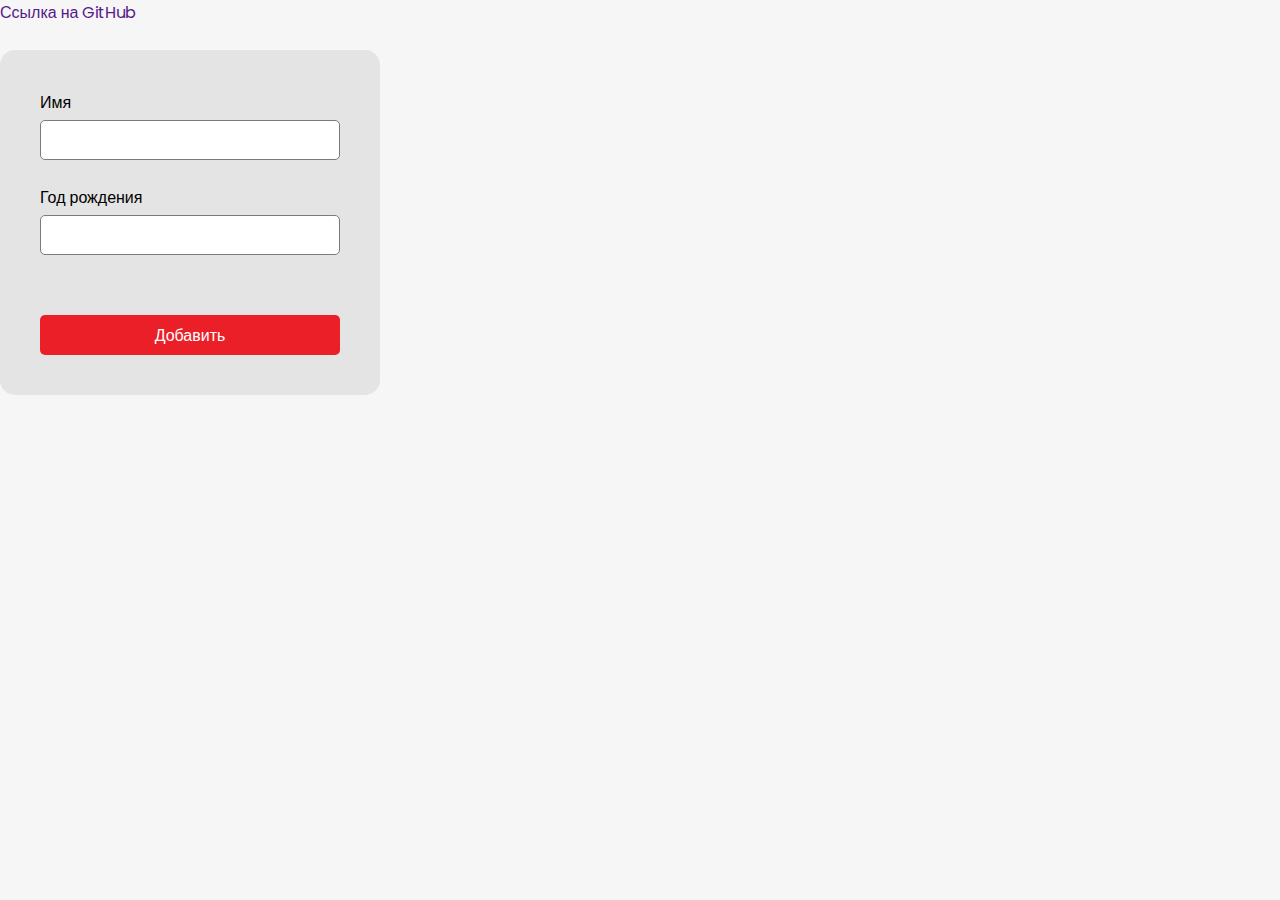
<file: sm10/index.html>
<!DOCTYPE html>
<html lang="en">
  <head>
    <meta charset="UTF-8" />
    <meta http-equiv="X-UA-Compatible" content="IE=edge" />
    <meta name="viewport" content="width=device-width, initial-scale=1.0" />
    <link rel="stylesheet" href="assets/css/style.css" />
    <link rel="preconnect" href="https://fonts.googleapis.com" />
    <link rel="preconnect" href="https://fonts.gstatic.com" crossorigin />
    <link
      href="https://fonts.googleapis.com/css2?family=Poppins&display=swap"
      rel="stylesheet"
    />
    <script src="assets/js/main.js" defer></script>
    <title>Document</title>
  </head>
  <body>
    <header>
      <a href="" class="title"
        >Ссылка на GitHub</a
      >
    </header>
    <br />



    <div class="page">
      <div class="container">
        <div class="page_content">
          <form class="form">
            <label for="inputName" class="label">Имя</label> <br />
            <input type="text" name="inputName" id="inputName" class="input" />
            <br />
            <p class="error" id="error1"></p>
            <br />
            <label for="inputText" class="label">Год рождения</label> <br />
            <input type="number" name="inputAge" id="inputAge" class="input" />
            <br />
            <p class="error" id="error2"></p>
            <br />
            <a href="https://club.z-go.ru/" class="link_site"></a> <br />
            <input
              type="submit"
              value="Добавить"
              id="submit"
              class="submit"
              name="submit"            />
          </form>
        </div>
      </div>
    </div>

    <!-- <div class="banner">
      <div class="container">
        <div class="forma">
          <h1 class="title">Заполните форму</h1>
          <br />
          <form class="form">
            <input
              type="text"
              name="name"
              class="name"
              id="name"
              placeholder="Ваше имя"
            />
            <i class="error"></i>
            <input
              type="text"
              name="date"
              class="date"
              id="date"
              placeholder="Ваш год рождения"
            />
            <i class="error2"></i>
            <input
              type="submit"
              class="btn"
              id="btn"
              value="Отправить"
              disabled
            />
            <a href="https://club.z-go.ru/" class="link"></a>
          </form>
        </div>
      </div>
    </div> -->
  </body>
</html>
</file>
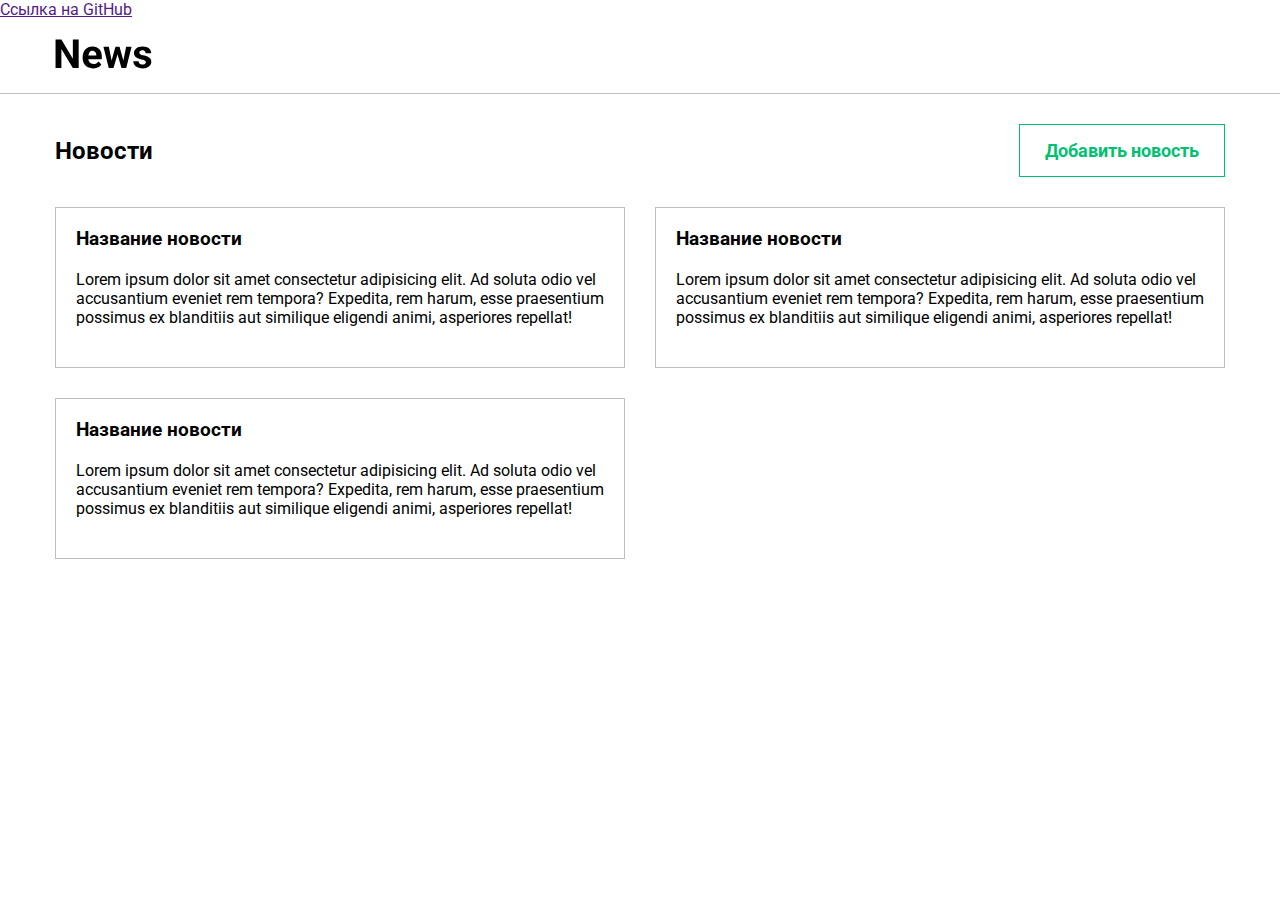
<file: sm11/index.html>
<!DOCTYPE html>
<html lang="en">
  <head>
    <meta charset="UTF-8" />
    <meta http-equiv="X-UA-Compatible" content="IE=edge" />
    <meta name="viewport" content="width=device-width, initial-scale=1.0" />
    <link rel="stylesheet" href="css/style.css" />
    <link rel="preconnect" href="https://fonts.googleapis.com" />
    <link rel="preconnect" href="https://fonts.gstatic.com" crossorigin />
    <link
      href="https://fonts.googleapis.com/css2?family=Roboto:wght@400;700&display=swap"
      rel="stylesheet"
    />
    <script src="js/main.js" defer></script>
    <title>Document</title>
  </head>
  <body>
    <a href="" class=""
      >Ссылка на GitHub</a
    >
    <div class="modal">
      <div class="modal-form">
        <div class="wrapper modal-form__wrapper">
          <h2 class="h2">Добавление новости</h2>
          <button class="close-button">
            <img src="img/close.svg" alt="" class="close-button__img" />
          </button>
        </div>
        <input type="text" class="form-elem" id="name" placeholder="Название" />
        <p class="error"></p>
        <textarea
          class="form-elem textarea"
          id="text"
          placeholder="Текст"
        ></textarea>
        <p class="error2"></p>
        <button class="send">Добавить новость</button>
      </div>
    </div>
    <header class="header">
      <div class="container">
        <figure class="header-logo">
          <img src="img/logo.svg" alt="" class="header-logo__img" />
        </figure>
      </div>
    </header>
    <main class="main">
      <div class="container">
        <div class="wrapper">
          <h2 class="h2">Новости</h2>
          <button class="add-button">Добавить новость</button>
        </div>
        <div class="wrapper news-wrapper" id="news">
          <div class="news-item">
            <h3 class="h3">Название новости</h3>
            <p class="news-item__p">
              Lorem ipsum dolor sit amet consectetur adipisicing elit. Ad soluta
              odio vel accusantium eveniet rem tempora? Expedita, rem harum,
              esse praesentium possimus ex blanditiis aut similique eligendi
              animi, asperiores repellat!
            </p>
          </div>
          <div class="news-item">
            <h3 class="h3">Название новости</h3>
            <p class="news-item__p">
              Lorem ipsum dolor sit amet consectetur adipisicing elit. Ad soluta
              odio vel accusantium eveniet rem tempora? Expedita, rem harum,
              esse praesentium possimus ex blanditiis aut similique eligendi
              animi, asperiores repellat!
            </p>
          </div>
          <div class="news-item">
            <h3 class="h3">Название новости</h3>
            <p class="news-item__p">
              Lorem ipsum dolor sit amet consectetur adipisicing elit. Ad soluta
              odio vel accusantium eveniet rem tempora? Expedita, rem harum,
              esse praesentium possimus ex blanditiis aut similique eligendi
              animi, asperiores repellat!
            </p>
          </div>
        </div>
      </div>
    </main>
  </body>
</html>
</file>
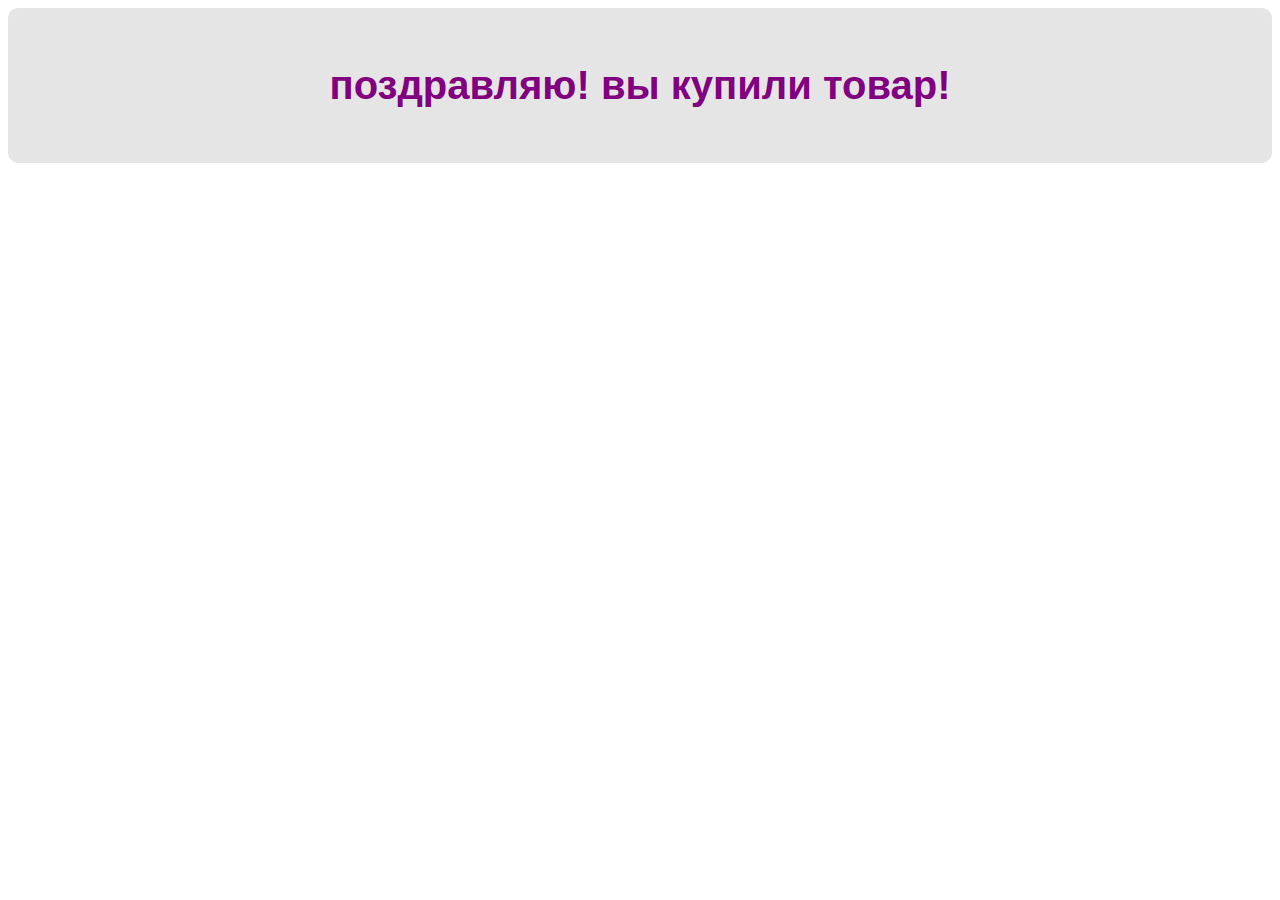
<file: sm4_sm/index.html>
<!DOCTYPE html>
<html lang="en">
<head>
    <meta charset="UTF-8">
    <meta http-equiv="X-UA-Compatible" content="IE=edge">
    <meta name="viewport" content="width=device-width, initial-scale=1.0">
    <title>Document</title>
    <script src="assets/js/main.js" defer></script>
</head>
<body>
    <div class="for_box">
        
    </div>
</body>
</html>
</file>
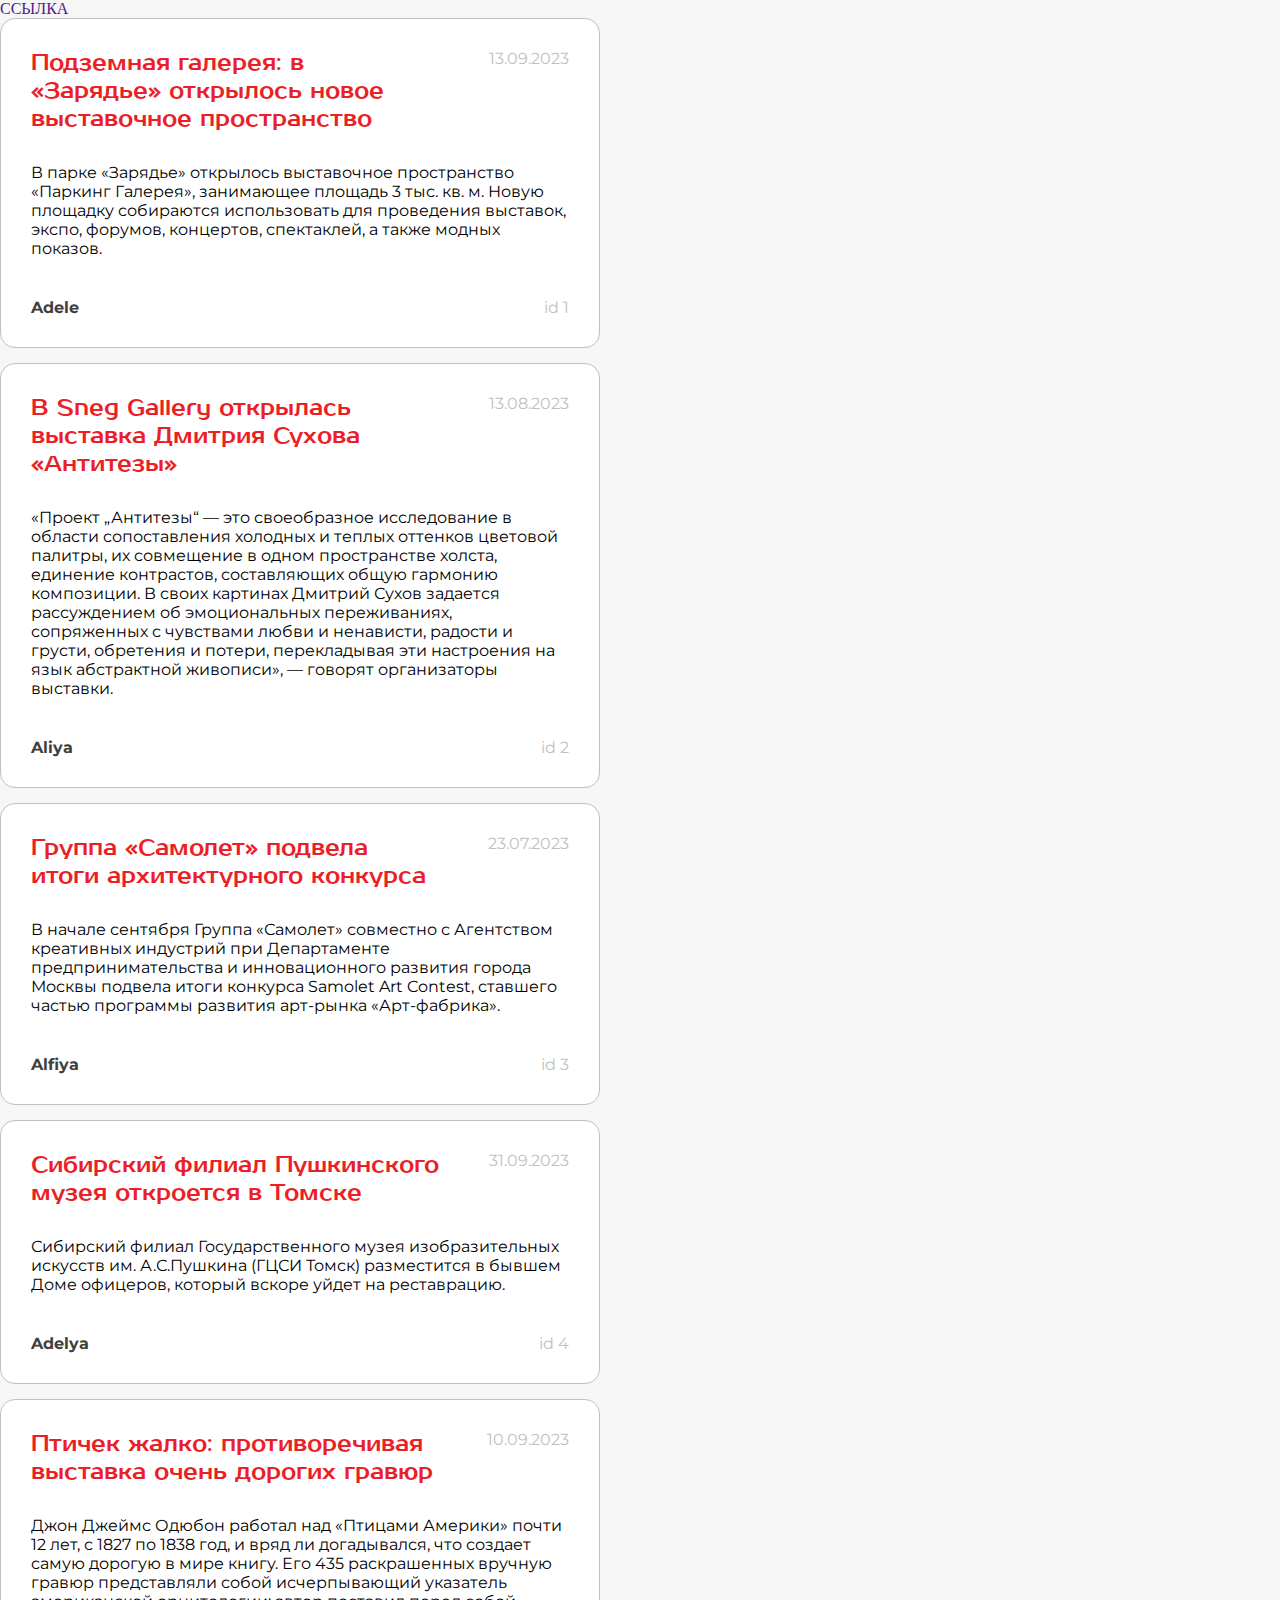
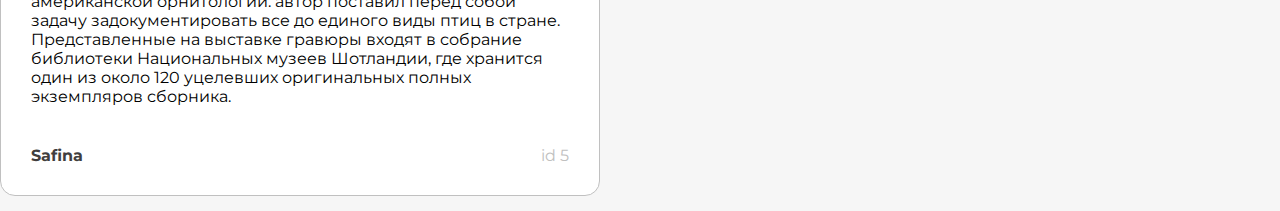
<file: sm6/index.html>
<!DOCTYPE html>
<html lang="en">
  <head>
    <meta charset="UTF-8" />
    <meta http-equiv="X-UA-Compatible" content="IE=edge" />
    <meta name="viewport" content="width=device-width, initial-scale=1.0" />
    <title>Sm6</title>
    <link rel="preconnect" href="https://fonts.googleapis.com" />
    <link rel="preconnect" href="https://fonts.gstatic.com" crossorigin />
    <link rel="preconnect" href="https://fonts.googleapis.com" />
    <link rel="preconnect" href="https://fonts.gstatic.com" crossorigin />
    <link
      href="https://fonts.googleapis.com/css2?family=Montserrat:wght@400;500&family=Prosto+One&display=swap"
      rel="stylesheet"
    />
    <script src="assets/js/main.js" defer></script>
    <link rel="stylesheet" href="assets/style.css" />
  </head>
  <body>
    <a href="" class="link">ССЫЛКА</a>
      
        <div class="newss">
            <div class="container">
                <div class="news">
                    
                </div>
            </div>
        </div>
      </div>
    
  </body>
</html>
</file>
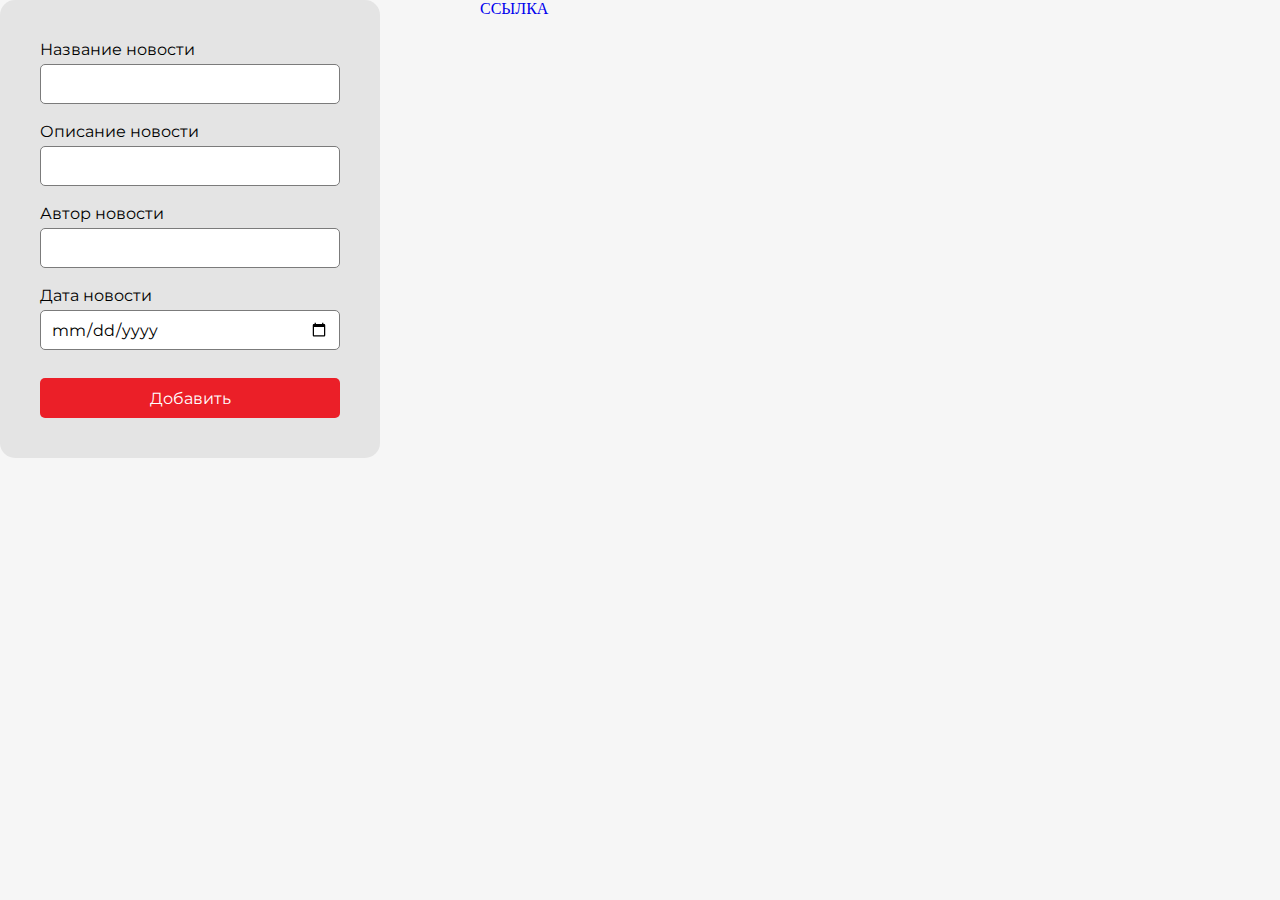
<file: sm7/index.html>
<!DOCTYPE html>
<html lang="en">
  <head>
    <meta charset="UTF-8" />
    <meta http-equiv="X-UA-Compatible" content="IE=edge" />
    <meta name="viewport" content="width=device-width, initial-scale=1.0" />
    <title>Sm6</title>
    <link rel="preconnect" href="https://fonts.googleapis.com" />
    <link rel="preconnect" href="https://fonts.gstatic.com" crossorigin />
    <link rel="preconnect" href="https://fonts.googleapis.com" />
    <link rel="preconnect" href="https://fonts.gstatic.com" crossorigin />
    <link
      href="https://fonts.googleapis.com/css2?family=Montserrat:wght@400;500&family=Prosto+One&display=swap"
      rel="stylesheet"
    />
    <script src="assets/js/main.js" defer></script>
    <link rel="stylesheet" href="assets/style.css" />
  </head>
  <body>
    <div class="page">
      <div class="container">
        <div class="page_content">
          <div class="form">
            <label for="inputName" class="label">Название новости</label> <br />
            <input type="text" name="" id="inputName" class="input" /> <br />
            <br />
            <label for="inputText" class="label">Описание новости</label> <br />
            <input type="text" name="" id="inputText" class="input" /> <br />
            <br />
            <label for="inputAuthor" class="label">Автор новости</label> <br />
            <input type="text" name="" id="inputAuthor" class="input" />
            <br /><br />
            <label for="inputDate" class="label">Дата новости</label> <br />
            <input type="date" name="" id="inputDate" class="input" /> <br />
            <br />
            <input type="submit" value="Добавить" id="submit" class="submit" />
          </div>

          <div class="newss">
            <a href="https://github.com/safinaadelka/javascriptt/tree/1c72e9b148dada50957b604062771f481402afb8/sm7"
              class="link"> ССЫЛКА </a>

            <div class="news"></div>
          </div>
        </div>
      </div>
    </div>
  </body>
</html>
</file>
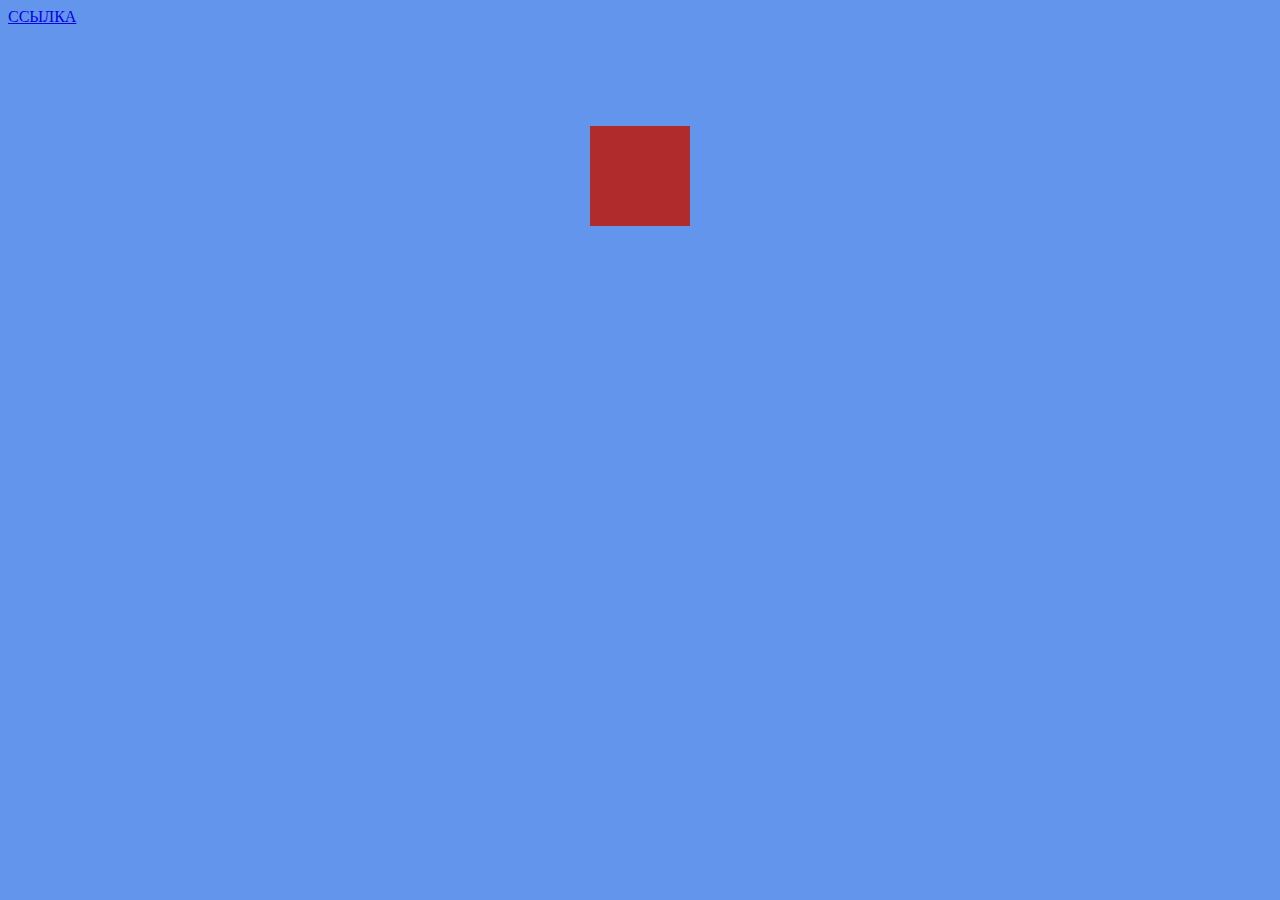
<file: sm9/index.html>
<!DOCTYPE html>
<html lang="en">
  <head>
    <meta charset="UTF-8" />
    <meta http-equiv="X-UA-Compatible" content="IE=edge" />
    <meta name="viewport" content="width=device-width, initial-scale=1.0" />
    <title>Document</title>
    <script src="assets/js/main.js" defer></script>
    <link rel="stylesheet" href="assets/style.css" />
  </head>
  <body class="body">
    <a
      href="https://github.com/safinaadelka/javascriptt/tree/2fcd0b853ca7153b95f25a7d41e4efe06e3c3f18/sm8"
      class="link"
      >ССЫЛКА</a
    >
    <div class="block-container">
      <div class="block"></div>
    </div>
  </body>
</html>
</file>
<file: sm10/assets/css/style.css>
* {
    padding: 0;
    margin: 0;
    text-decoration: none;
    box-sizing: border-box;
    list-style: none;
    bottom: 0;
}

body {
    background-color: #f6f6f6;
    font-family: 'Poppins', sans-serif;
}

.container {
    margin: 0 auto;
    max-width: 1920px;
}


.input {
    height: 40px;
    padding: 15px 10px;
    border-radius: 5px;
    border: 1px solid #7b7b7b;
    font-size: 16px;
    width: 300px;
    font-family: 'Poppins', sans-serif;
    margin-top: 5px;
}

.label {
    font-size: 16px;
    font-family: 'Poppins', sans-serif;

}

.submit {
    height: 40px;
    width: 300px;
    background-color: #EB1F28;
    font-size: 16px;
    border-radius: 5px;
    border: none;
    color: white;
    font-family: 'Poppins', sans-serif;
    margin-top: 10px;
}

.submit:disabled {
    opacity: 0.5;
}

.form {
    padding: 40px;
    background-color: #e4e4e4;
    width: fit-content;
    border-radius: 15px;
    height: fit-content;
}

.error {
    color: red;
    font-size: 14px;
}
</file>
<file: sm11/css/style.css>
* {
    padding: 0;
    margin: 0;
    box-sizing: border-box;
    font-family: Roboto;
}

.container {
    width: 1200px;
    padding: 0 15px;
    margin: auto;
}

.wrapper {
    display: flex;
    align-items: center;
    justify-content: space-between;
}

.header {
    padding: 20px 0;
    border-bottom: 1px #BDBDBD solid;
}

.main {
    padding-top: 30px;
}

.add-button {
    font-size: 18px;
    font-weight: 700;
    padding: 15px 25px;
    border: 1px #00C170 solid;
    background: none;
    color: #00C170;
    cursor: pointer;
}

.news-wrapper {
    padding-top: 30px;
    gap: 30px;
    justify-content: start;
    flex-wrap: wrap;
}

.news-item {
    padding: 20px;
    border: 1px #BDBDBD solid;
    width: calc(50% - 15px);
    background-color: #fff;
    height: 161px;
}

.h3 {
    margin-bottom: 20px;
}

.modal {
    position: fixed;
    top: 0;
    left: 0;
    width: 100%;
    height: 100vh;
    display: none;
    overflow: hidden;
    background: rgba(0, 0, 0, 0.4);
}

.modal_active {
    display: flex;
    align-items: center;
    justify-content: center;
}

.modal-form {
    width: 570px;
    background: #fff;
    padding: 20px;
}

.modal-form__wrapper {
    margin-bottom: 20px;
}

.close-button {
    background: none;
    border: none;
    padding: 0;
    cursor: pointer;
}

.form-elem {
    width: 100%;
    display: block;
    padding: 15px 20px;
    font-size: 16px;
    border-radius: 0;
    border: 1px #000 solid;
}

.form-elem:focus {
    outline: none;
}

.textarea {
    resize: none;
    height: 300px;
}

.send {
    width: 100%;
    display: block;
    padding: 15px;
    background: #00C170;
    border: none;
    border-radius: 0;
    color: #fff;
    font-weight: 700;
    font-size: 18px;
    cursor: pointer;
}
.error, .error2{
    color: red;
    font-size: 12px;
    text-align: center;
    margin-top: 5px;
    margin-bottom: 5px;
}
.link{
    color: #000;
    font-size: 25px;
    margin-top: 10px;
}
.h2{
    color: #000;
}
</file>
<file: sm6/assets/style.css>
* {
    padding: 0;
    margin: 0;
    text-decoration: none;
    box-sizing: border-box;
    list-style: none;
    bottom: 0;
}
body{
    background-color: #f6f6f6;
}
.container{
    margin: 0 auto;
}
.new {
    padding: 30px;
    width: 600px;
    height: max-content;
    border-radius: 15px;
    border: 1px solid #C0C0C0;
    margin-bottom: 15px;
    background-color: #fff; 
}

.name_date {
    display: flex;
    align-items: flex-start;
    gap: 50px;
    justify-content: space-between;
}

.name {
    color: #EB1F28;
    font-family: 'Prosto One', cursive;
    font-weight: 500;
    font-size: 22px;
    width: fit-content;
    margin-bottom: 30px;
}

.date {
    color: #C0C0C0;
    font-family: 'Montserrat', sans-serif;
    font-size: 16px;
    font-style: normal;
    font-weight: 400;
    line-height: normal;
}

.text {
    color: #000;
    font-family: 'Montserrat', sans-serif;
    font-size: 16px;
    font-style: normal;
    font-weight: 400;
    line-height: normal;
    margin-bottom: 40px;
}

.author_id {
    display: flex;
    align-items: flex-start;
    gap: 50px;
    justify-content: space-between;
}

.author {
    color: #413e3e;
    font-family: Montserrat;
    font-size: 16px;
    font-style: normal;
    font-weight: 700;
    line-height: normal;
}

.id {
    color: #C0C0C0;
    font-family: Montserrat;
    font-size: 16px;
    font-style: normal;
    font-weight: 400;
    line-height: normal;
}
</file>
<file: sm7/assets/style.css>
* {
    padding: 0;
    margin: 0;
    text-decoration: none;
    box-sizing: border-box;
    list-style: none;
    bottom: 0;
}

body {
    background-color: #f6f6f6;
}

.container {
    margin: 0 auto;
    max-width: 1920px;
}

.new {
    padding: 30px;
    width: 600px;
    height: max-content;
    border-radius: 15px;
    border: 1px solid #C0C0C0;
    margin-bottom: 15px;
    background-color: #fff;
}

.name_date {
    display: flex;
    align-items: flex-start;
    gap: 50px;
    justify-content: space-between;
}

.name {
    color: #EB1F28;
    font-family: 'Prosto One', cursive;
    font-weight: 500;
    font-size: 22px;
    width: fit-content;
    margin-bottom: 30px;
}

.date {
    color: #C0C0C0;
    font-family: 'Montserrat', sans-serif;
    font-size: 16px;
    font-style: normal;
    font-weight: 400;
    line-height: normal;
}

.text {
    color: #000;
    font-family: 'Montserrat', sans-serif;
    font-size: 16px;
    font-style: normal;
    font-weight: 400;
    line-height: normal;
    margin-bottom: 40px;
}

.author_id {
    display: flex;
    align-items: flex-start;
    gap: 50px;
    justify-content: space-between;
}

.author {
    color: #413e3e;
    font-family: Montserrat;
    font-size: 16px;
    font-style: normal;
    font-weight: 700;
    line-height: normal;
}

.id {
    color: #C0C0C0;
    font-family: Montserrat;
    font-size: 16px;
    font-style: normal;
    font-weight: 400;
    line-height: normal;
}

.input {
    height: 40px;
    padding: 15px 10px;
    border-radius: 5px;
    border: 1px solid #7b7b7b;
    font-size: 16px;
    width: 300px;
    font-family: 'Montserrat', sans-serif;
    margin-top: 5px;
}

.label {
    font-size: 16px;
    font-family: 'Montserrat', sans-serif;

}

.submit {
    height: 40px;
    width: 300px;
    background-color: #EB1F28;
    font-size: 16px;
    border-radius: 5px;
    border: none;
    color: white;
    font-family: 'Montserrat', sans-serif;
    margin-top: 10px;
}

.form {
    padding: 40px;
    background-color: #e4e4e4;
    width: fit-content;
    border-radius: 15px;
    height: fit-content;
}
.page_content{
    display: flex;
    gap: 100px;
}
</file>
<file: sm9/assets/style.css>
.body {
    background-color: cornflowerblue;
    transition: all ease-in-out 0.4s;
}

.square {
    width: 40px;
    height: 40px;
    margin-top: 20px;
    font-size: 50px;
}

.red {
    background-color: red;
}

.green {
    background-color: green;
}

.blue {
    background-color: blue;
}

.body {
    background-color: none;
}

.block-container {
    width: 100%;
    height: 300px;
    display: flex;
    align-items: center;
    justify-content: center;
}

.block {
    width: 100px;
    height: 100px;
    background-color: #b02b2b;
}
</file>
